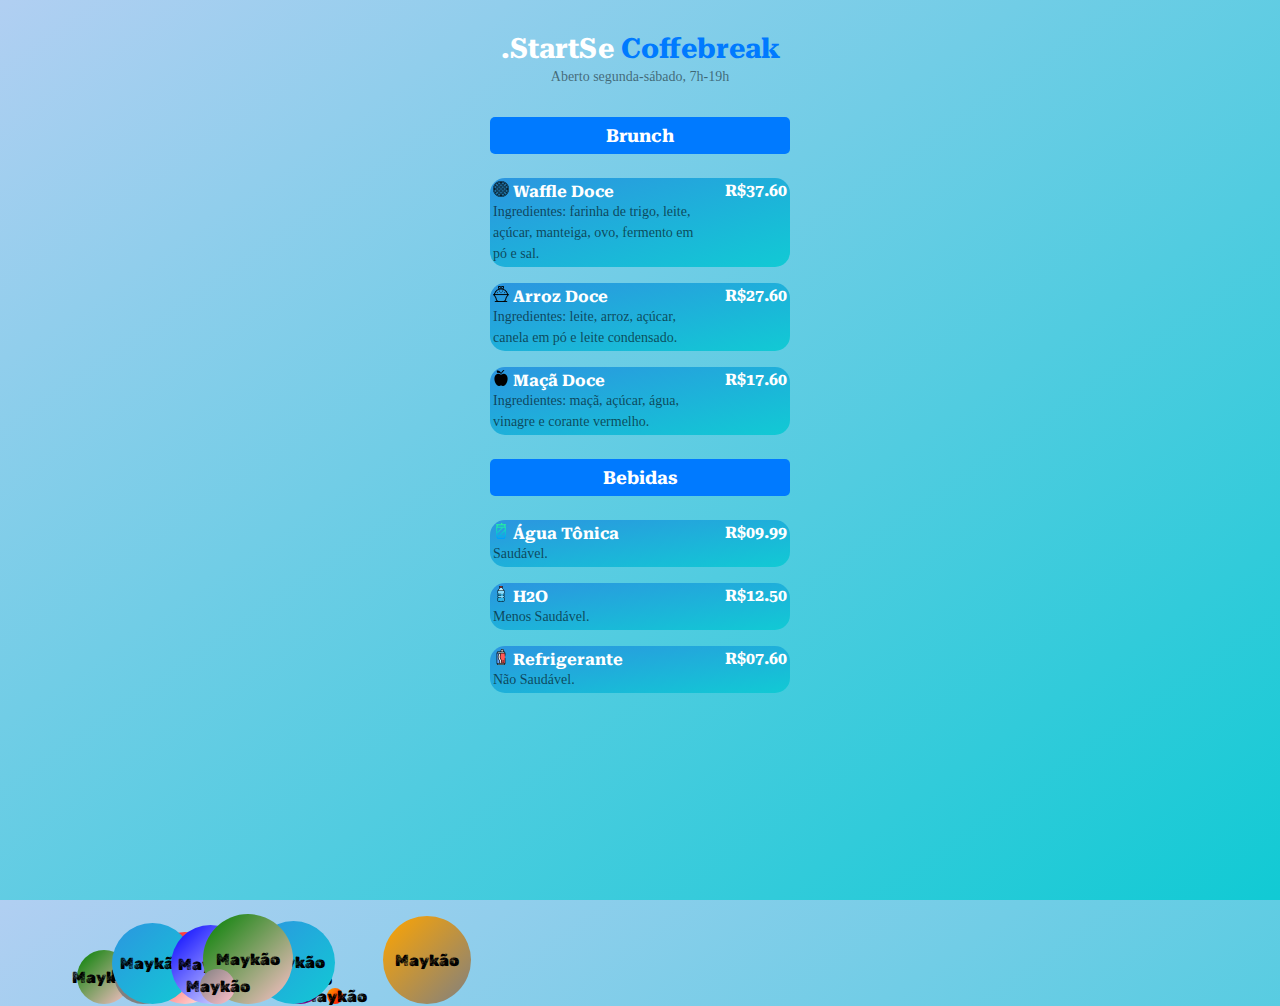
<file: index.html>
<!DOCTYPE html>
<html lang="pt-BR">

<head>

    <link rel="preconnect" href="https://fonts.googleapis.com">
    <link rel="preconnect" href="https://fonts.gstatic.com" crossorigin>
    <link href="https://fonts.googleapis.com/css2?family=Roboto&family=Roboto+Serif:opsz,wght@8..144,700&display=swap"
        rel="stylesheet">

    <link rel="preconnect" href="https://fonts.googleapis.com">
    <link rel="preconnect" href="https://fonts.gstatic.com" crossorigin>
    <link href="https://fonts.googleapis.com/css2?family=Rubik+Dirt&display=swap" rel="stylesheet">

    <meta charset="UTF-8">
    <meta http-equiv="X-UA-Compatible" content="IE=edge">
    <link rel="stylesheet" href="./css/estilo.css">
    <meta name="viewport" content="width=device-width, initial-scale=1.0">
    <title>.StartSe Coffebreak</title>
</head>

<body>
    <header>
        <h1>.StartSe <span>Coffebreak</span></h1>
        <p>Aberto segunda-sábado, 7h-19h</p>
    </header>
    <section>
        <h2>Brunch</h2>
        <ul>
            <li>
                <div class="detail">
                    <img src="img/waffle.png" width="16px" alt="none">
                    <h3>Waffle Doce</h3>
                    <p class="description">Ingredientes: farinha de trigo, leite, açúcar, manteiga, ovo, fermento em pó
                        e sal. </p>
                </div>
                <div class="price">
                    <strong>
                        R$37.60
                    </strong>
                </div>
            </li>
            <li>
                <div class="detail">
                    <img src="img/rice-pudding.png" width="16px" alt="none">
                    <h3>Arroz Doce</h3>
                    <p class="description">Ingredientes: leite, arroz, açúcar, canela em pó e leite condensado.</p>
                </div>
                <div class="price">
                    <strong>
                        R$27.60
                    </strong>
                </div>
            </li>
            <li>
                <div class="detail">
                    <img src="img/apple.png" width="16px" alt="none">
                    <h3>Maçã Doce</h3>
                    <p class="description">Ingredientes: maçã, açúcar, água, vinagre e corante vermelho.</p>
                </div>
                <div class="price">
                    <strong>
                        R$17.60
                    </strong>
                </div>
            </li>

        </ul>
    </section>


    <section>
        <h2>Bebidas</h2>
        <ul>
            <li>
                <div class="detail">
                    <img src="img/soda-can.png" width="16px" alt="none">
                    <h3>Água tônica</h3>
                    <p class="description">Saudável.</p>
                </div>
                <div class="price">
                    <strong>
                        R$09.99
                    </strong>
                </div>
            </li>
            <li>
                <div class="detail">
                    <img src="img/water.png" width="16px" alt="none">
                    <h3>H2O</h3>
                    <p class="description">Menos Saudável.</p>
                </div>
                <div class="price">
                    <strong>
                        R$12.50
                    </strong>
                </div>
            </li>
            <li>
                <div class="detail">
                    <img src="img/soda refri.png" width="16px" alt="none">
                    <h3>Refrigerante</h3>
                    <p class="description">Não Saudável.</p>
                </div>
                <div class="price">
                    <strong>
                        R$07.60
                    </strong>
                </div>
            </li>

        </ul>
    </section>
    <footer>

    </footer>

    <ul class="circle">

    </ul>

    <script src="./script/script.js"></script>

</body>

</html>
</file>
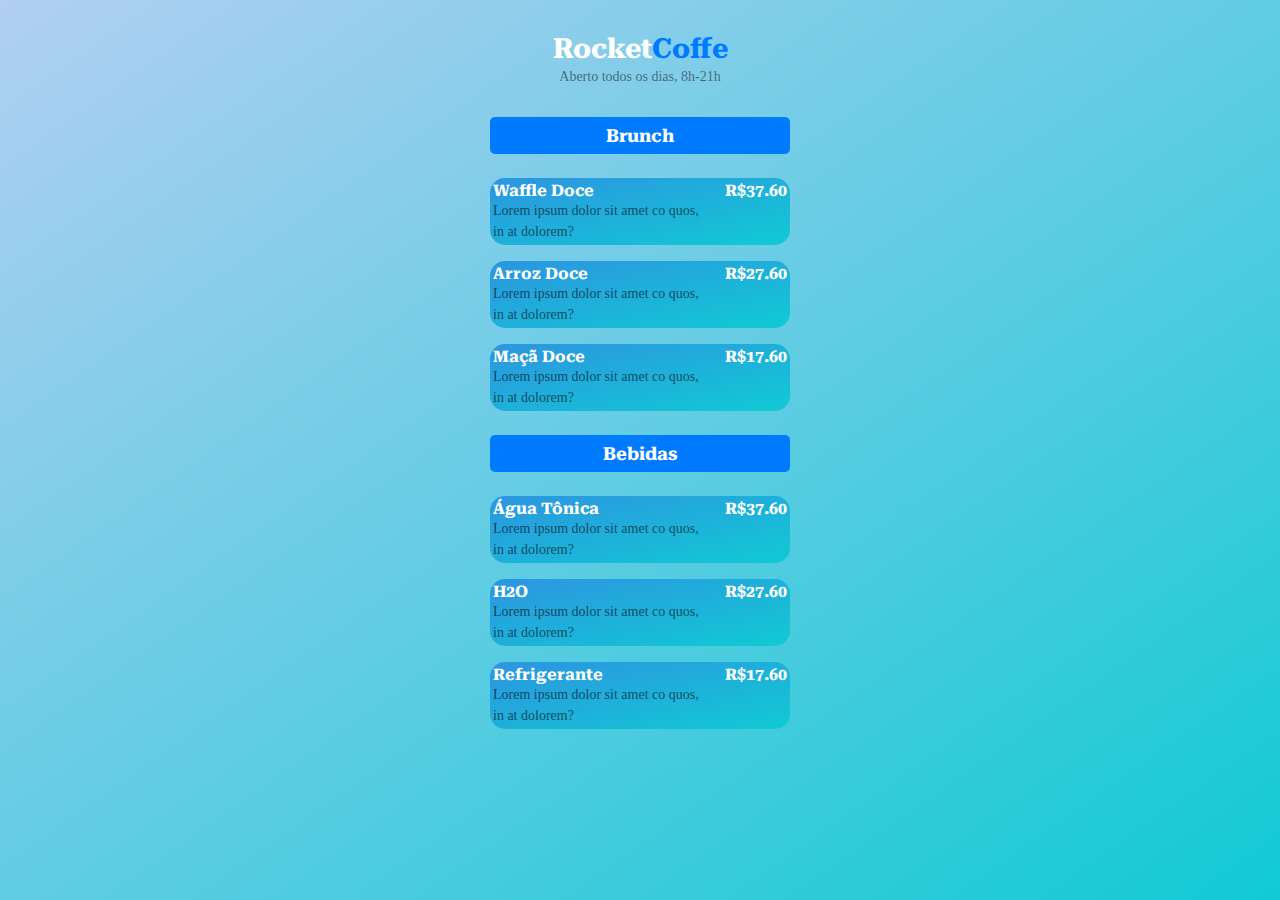
<file: exemplo.html>
<!DOCTYPE html>
<html lang="pt-BR">
<head>

    <link rel="preconnect" href="https://fonts.googleapis.com">
    <link rel="preconnect" href="https://fonts.gstatic.com" crossorigin>
    <link href="https://fonts.googleapis.com/css2?family=Roboto&family=Roboto+Serif:opsz,wght@8..144,700&display=swap" rel="stylesheet"> 

    <meta charset="UTF-8">
    <meta http-equiv="X-UA-Compatible" content="IE=edge">
    <link rel="stylesheet" href="./css/estilo.css">
    <meta name="viewport" content="width=device-width, initial-scale=1.0">
    <title>Document</title>
</head>
<body>
    <header>
        <h1>Rocket<span>Coffe</span></h1>
        <p>Aberto todos os dias, 8h-21h</p>
    </header>
    <section>
        <h2>Brunch</h2>
        <ul>
            <li>
                <div class="detail">
                    <h3>Waffle Doce</h3>
                    <p class="description">Lorem ipsum dolor sit amet co quos, in at dolorem?</p>
                </div>
                <div class="price">
                    <strong>
                        R$37.60
                    </strong>
                </div>
            </li>
            <li>
                <div class="detail">
                    <h3>Arroz Doce</h3>
                    <p class="description">Lorem ipsum dolor sit amet co quos, in at dolorem?</p>
                </div>
                <div class="price">
                <strong>
                    R$27.60
                </strong>
            </div>
            </li>
            <li>
                <div class="detail">
                    <h3>Maçã Doce</h3>
                    <p class="description">Lorem ipsum dolor sit amet co quos, in at dolorem?</p>
                </div>
                <div class="price">
                <strong>
                    R$17.60
                </strong>
            </div>
            </li>
            
        </ul>
    </section>


    <section>
        <h2>Bebidas</h2>
        <ul>
            <li>
                <div class="detail">
                    <h3>Água tônica</h3>
                    <p class="description">Lorem ipsum dolor sit amet co quos, in at dolorem?</p>
                </div>
                <div class="price">
                <strong>
                    R$37.60
                </strong>
            </div>
            </li>
            <li>
                <div class="detail">
                    <h3>H2O</h3>
                    <p class="description">Lorem ipsum dolor sit amet co quos, in at dolorem?</p>
                </div>
                <div class="price">
                <strong>
                    R$27.60
                </strong>
            </div>
            </li>
            <li>
                <div class="detail">
                    <h3>Refrigerante</h3>
                    <p class="description">Lorem ipsum dolor sit amet co quos, in at dolorem?</p>
                </div>
                <div class="price">
                <strong>
                    R$17.60
                </strong>
            </div>
            </li>
            
        </ul>
    </section>
    <footer>

    </footer>

</body>
</html>
</file>
<file: css/estilo.css>
/* GLOBAL */

*{
    margin: 0;
    padding: 0;
    box-sizing: border-box;   
}

body{
    background-image: linear-gradient(to bottom right, #b1cff2, #11cad4);
    font-family: 'Roboto', sans-serif, ;
    height: 100vh;
    overflow: hidden;
}

ul{
    list-style: none;
}

/* FONTES */

h1, h2, h3, .price{
    font-family: 'Roboto Serif', serif;
    text-transform: capitalize;
    color: white;
}

h3{
    display: inline;
}

/* CABEÇALHO */

header{
    padding: 32px 0;
    text-align: center;
}

header, section{
    max-width: 300px;
    margin: 0 auto;
}

header h1{
    margin-bottom: 4px;
    font-size: 28px;
    line-height: 33px;
    color: white;
}

header h1 span{
    color: #007aff;
}

header p{
    font-size: 14px;
    line-height: 16px;
    color:rgba(0, 0, 0, 0.5)
}

/* SECTION */

section{
    margin-bottom: 24px;
}

section h2{
    background-color: #007aff;
    padding: 8px 16px;
    text-align: center;
    margin-bottom: 24px;
    font-size: 18px;
    border-radius: 5px;
}

/* LISTA */

ul li {
    margin-bottom: 16px;
    display: flex;
    background-image: linear-gradient(to bottom right, rgb(44, 149, 224), #11cad4);
    border-radius: 15px;
    padding: 3px;
    justify-content: space-between;
}

section ul li:hover{
    animation: move 1s ease;
    animation-fill-mode: forwards;
}

li .detail{
    max-width: 240px;
}

.detail p{
    padding-right: 20px;
    color: rgba(0, 0, 0, 0.6);
    font-size: 14px;
    line-height: 21px;
}

.detail h3{
    margin-bottom: 8px;
    font-size: 16px;
    line-height: 19px;
}

/* ANIMATION */

@keyframes move{
    froom{
        transform: translate(0);
    }

    to{
        transform: translate(15px);
    }
}

/*  circles */

ul.circle li{
    width: 40px;
    height: 40px;
    /* background-image: linear-gradient(to bottom right, #b20505, #efc1c4);
     */display: block;
    position: absolute;
    bottom: -120px;
    animation: up 2s infinite alternate;
    border-radius: 50px;
    display: flex;
    align-items: center;
    justify-content: center;
    font-family: 'Rubik Dirt', sans-serif;
   
}

@keyframes up{
    from{
       /*  opacity: 0; */
        transform: translateY(0);
    }
    50%{
       /*  opacity: 1; */
    }

    to{
       /*  opacity: 0; */
        transform: translateY(-800px) rotate(960deg);
    }
}
</file>
